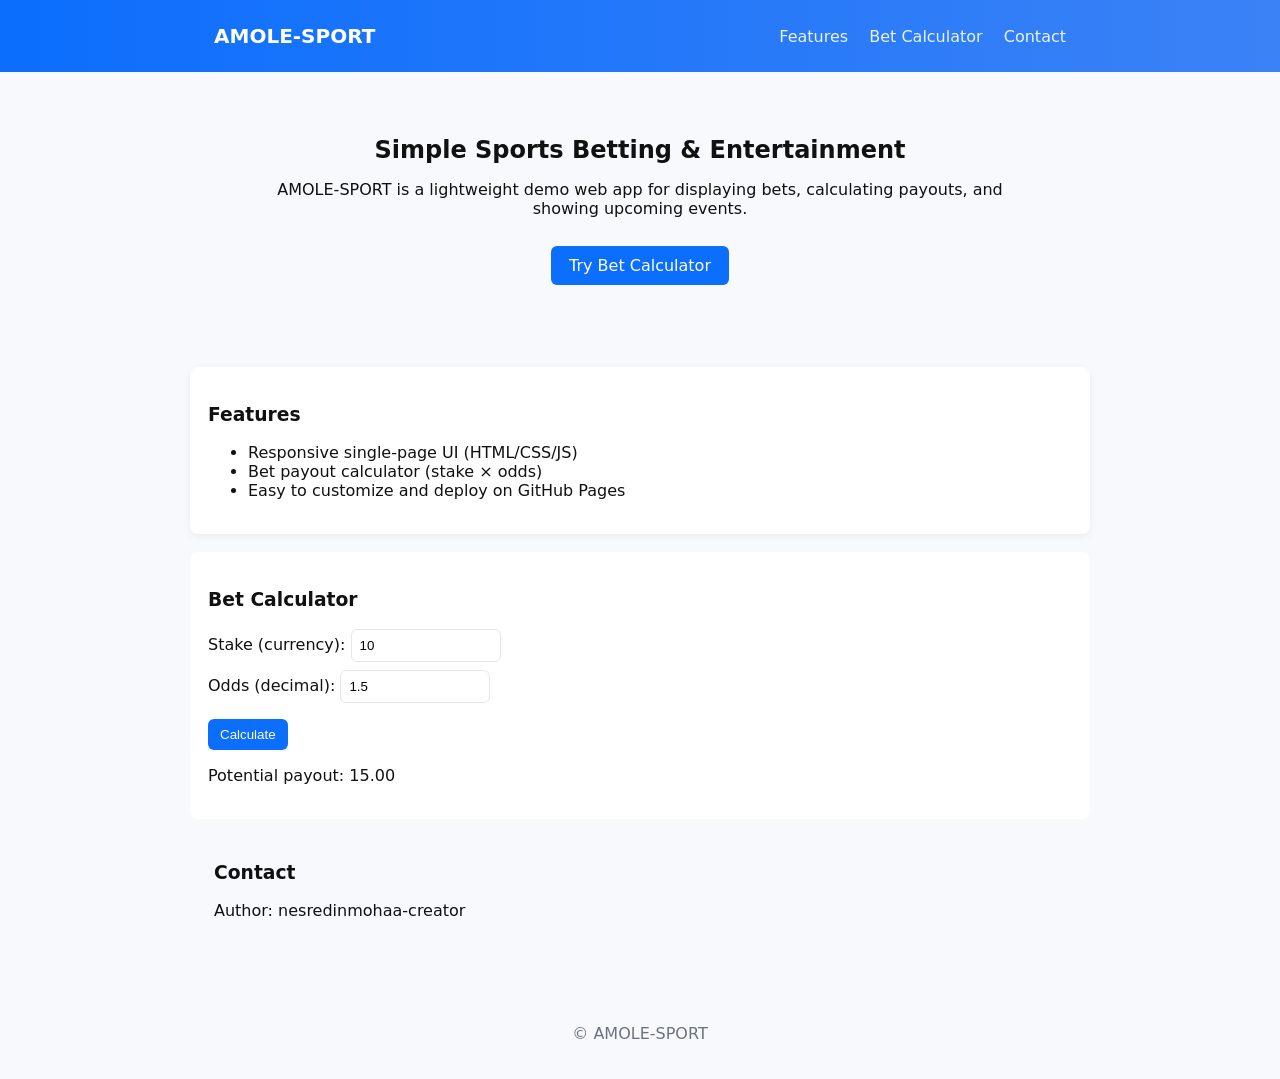
<file: index.html>
<!doctype html>
<html lang="en">
<head>
  <meta charset="utf-8" />
  <meta name="viewport" content="width=device-width,initial-scale=1" />
  <title>AMOLE-SPORT</title>
  <link rel="stylesheet" href="/assets/css/style.css">
</head>
<body>
  <header class="site-header">
    <div class="container">
      <h1 class="brand">AMOLE-SPORT</h1>
      <nav>
        <a href="#features">Features</a>
        <a href="#calculator">Bet Calculator</a>
        <a href="#contact">Contact</a>
      </nav>
    </div>
  </header>

  <main>
    <section class="hero container">
      <h2>Simple Sports Betting &amp; Entertainment</h2>
      <p>AMOLE-SPORT is a lightweight demo web app for displaying bets, calculating payouts, and showing upcoming events.</p>
      <a class="btn" href="#calculator">Try Bet Calculator</a>
    </section>

    <section id="features" class="container features">
      <h3>Features</h3>
      <ul>
        <li>Responsive single-page UI (HTML/CSS/JS)</li>
        <li>Bet payout calculator (stake × odds)</li>
        <li>Easy to customize and deploy on GitHub Pages</li>
      </ul>
    </section>

    <section id="calculator" class="container calculator">
      <h3>Bet Calculator</h3>
      <label>Stake (currency): <input id="stake" type="number" value="10" min="0"></label>
      <label>Odds (decimal): <input id="odds" type="number" step="0.01" value="1.5" min="0"></label>
      <button id="calc">Calculate</button>
      <p id="result">Potential payout: -</p>
    </section>

    <section id="contact" class="container contact">
      <h3>Contact</h3>
      <p>Author: nesredinmohaa-creator</p>
    </section>
  </main>

  <footer class="site-footer">
    <div class="container">© AMOLE-SPORT</div>
  </footer>

  <script src="/assets/js/app.js"></script>
</body>
</html>
</file>
<file: assets/css/style.css>
/* Basic styles for AMOLE-SPORT demo */
:root{--bg:#f7f9fc;--accent:#0b6efd;--muted:#6b7280;--card:#fff}
*{box-sizing:border-box}
body{font-family:Inter,ui-sans-serif,system-ui,Segoe UI,Roboto,"Helvetica Neue",Arial;text-rendering:optimizeLegibility;margin:0;background:var(--bg);color:#111}
.container{max-width:900px;margin:0 auto;padding:24px}
.site-header{background:linear-gradient(90deg,var(--accent),#3b82f6);color:#fff}
.site-header .container{display:flex;align-items:center;justify-content:space-between}
.brand{margin:0;font-size:1.25rem}
nav a{color:rgba(255,255,255,0.9);margin-left:16px;text-decoration:none}
.hero{padding:48px 24px;text-align:center}
.hero h2{margin:0 0 8px}
.btn{display:inline-block;margin-top:12px;padding:10px 18px;background:var(--accent);color:#fff;border-radius:6px;text-decoration:none}
.features{background:var(--card);border-radius:8px;margin-top:18px;padding:18px;box-shadow:0 2px 8px rgba(15,23,42,0.06)}
.calculator{margin-top:18px;background:var(--card);padding:18px;border-radius:8px}
.calculator label{display:block;margin:8px 0}
.calculator input{padding:8px;border:1px solid #e5e7eb;border-radius:6px;width:150px}
#calc{margin-top:8px;padding:8px 12px;background:var(--accent);color:#fff;border:none;border-radius:6px}
.site-footer{padding:12px;text-align:center;color:var(--muted);margin-top:28px}
@media(min-width:700px){.hero{padding:64px}}
</file>
